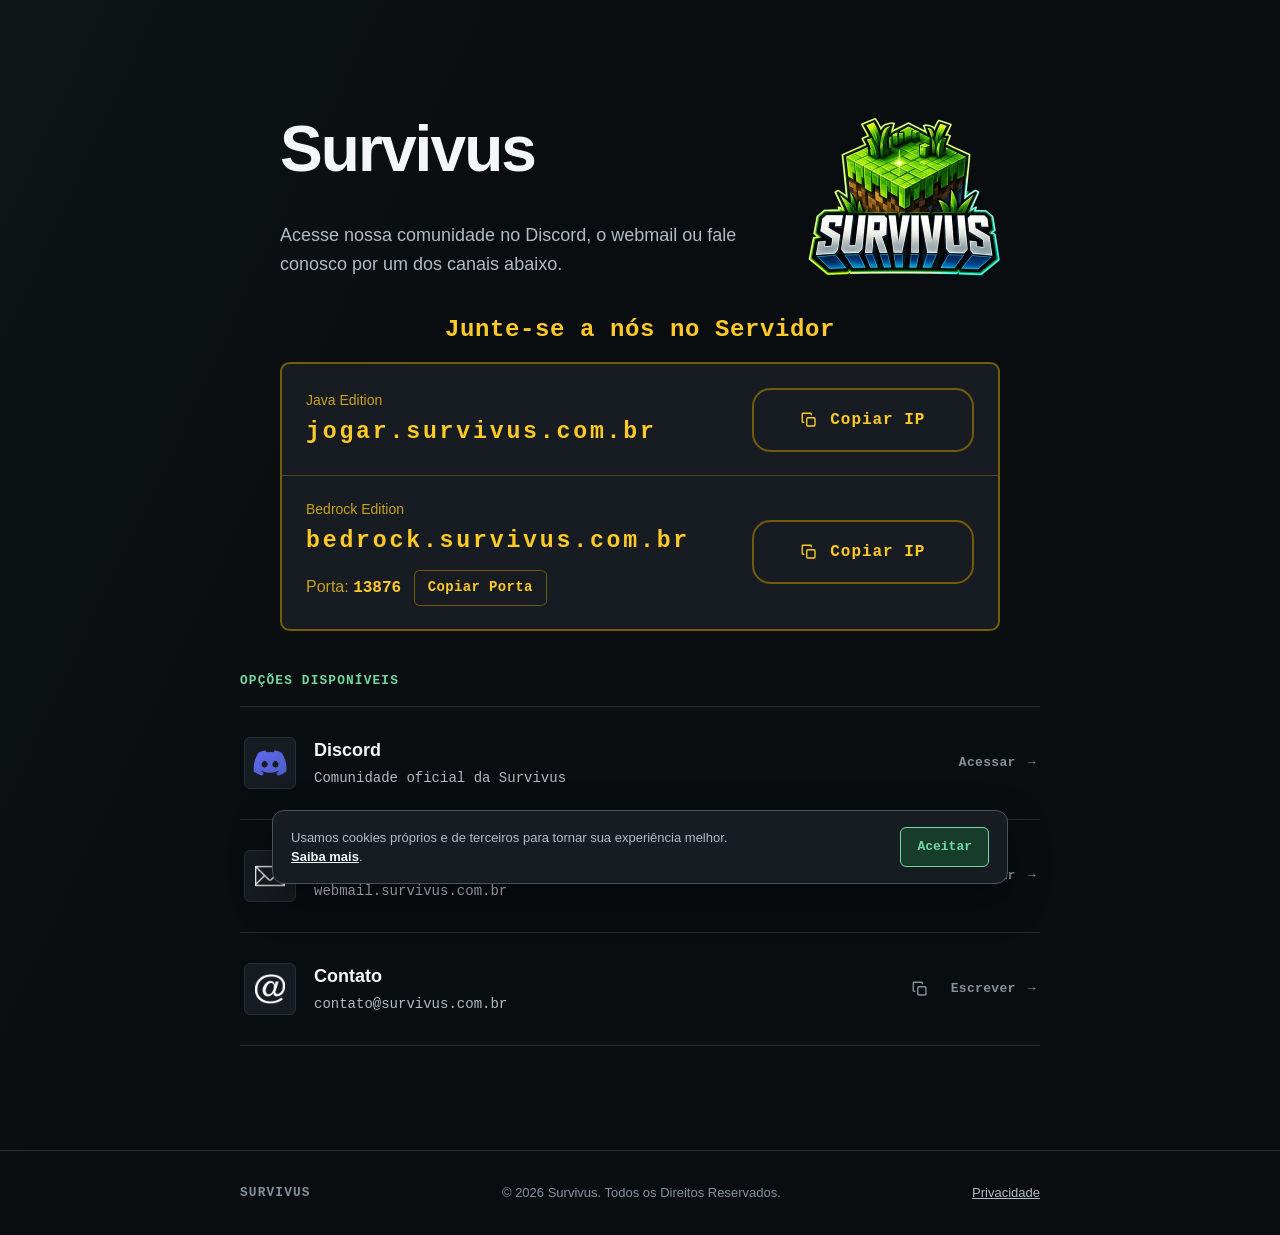
<file: index.html>
<!doctype html>
<html lang="pt-BR">
  <head>
    <meta charset="UTF-8" />
    <meta name="viewport" content="width=device-width, initial-scale=1.0" />
    <meta name="theme-color" content="#0a0d10" />
    <meta name="robots" content="index, follow" />
    <meta name="color-scheme" content="dark" />

    <title>Survivus | Servidor, Discord, Webmail e Contato</title>

    <meta
      name="description"
      content="Entre na comunidade do Survivus no Discord, servidor, acesse o webmail ou entre em contato."
    />
    <link rel="canonical" href="https://survivus.com.br/" />

    <meta name="geo.country" content="BR" />
    <meta name="geo.placename" content="Brasil" />
    <meta name="geo.region" content="BR" />

    <meta
      property="og:title"
      content="Survivus | Servidor, Discord, Webmail e Contato"
    />
    <meta property="og:locale" content="pt_BR" />
    <meta property="og:type" content="website" />
    <meta property="og:site_name" content="Survivus" />
    <meta
      property="og:description"
      content="Entre na comunidade do Survivus no Discord, servidor, acesse o webmail ou entre em contato."
    />
    <meta property="og:url" content="https://survivus.com.br/" />
    <meta
      property="og:image"
      content="https://survivus.com.br/assets/images/survivus-logo-1024x1024.png"
    />
    <meta property="og:image:type" content="image/png" />
    <meta property="og:image:width" content="1024" />
    <meta property="og:image:height" content="1024" />

    <meta name="twitter:card" content="summary_large_image" />
    <meta
      name="twitter:title"
      content="Survivus | Servidor, Discord, Webmail e Contato"
    />
    <meta
      name="twitter:description"
      content="Entre na comunidade do Survivus no Discord, servidor, acesse o webmail ou entre em contato."
    />
    <meta
      name="twitter:image"
      content="https://survivus.com.br/assets/images/survivus-logo-1024x1024.png"
    />

    <link rel="icon" href="./assets/images/favicon.ico" sizes="any" />
    <link
      rel="icon"
      href="./assets/images/favicon-32x32.png"
      type="image/png"
      sizes="32x32"
    />
    <link rel="apple-touch-icon" href="./assets/images/apple-touch-icon.png" />

    <link
      rel="preload"
      href="./assets/images/survivus-logo.webp"
      as="image"
      type="image/webp"
      fetchpriority="high"
    />

    <link rel="stylesheet" href="style.css" />

    <script type="application/ld+json">
      {
        "@context": "https://schema.org",
        "@type": "Organization",
        "name": "Survivus",
        "url": "https://survivus.com.br/",
        "logo": "https://survivus.com.br/assets/images/survivus-logo-1024x1024.png"
      }
    </script>
  </head>

  <body>
    <a class="skip-link" href="#main">Ir para o conteúdo</a>

    <main id="main">
      <section class="intro" aria-labelledby="page-title">
        <div class="container intro__inner">
          <div class="intro__content">
            <div class="intro__heading">
              <h1 id="page-title">Survivus</h1>
              <picture class="intro__logo">
                <source
                  srcset="./assets/images/survivus-logo.webp"
                  type="image/webp"
                />
                <img
                  src="./assets/images/survivus-logo-1024x1024.png"
                  alt=""
                  width="384"
                  height="384"
                  fetchpriority="high"
                  decoding="async"
                />
              </picture>
            </div>
            <p class="intro__lede">
              Acesse nossa comunidade no Discord, o webmail ou fale conosco por
              um dos canais abaixo.
            </p>
          </div>

          <section
            class="server-connect"
            aria-labelledby="server-connect-title"
          >
            <h2 id="server-connect-title">Junte-se a nós no Servidor</h2>

            <div class="server-connect__card">
              <div class="server-connect__row">
                <div class="server-connect__address">
                  <span class="server-connect__edition">Java Edition</span>
                  <code>jogar.survivus.com.br</code>
                </div>
                <button
                  class="server-connect__copy"
                  type="button"
                  data-copy="jogar.survivus.com.br"
                  data-copy-status="server-copy-status"
                  aria-label="Copiar IP da Java Edition"
                >
                  <svg
                    viewBox="0 0 24 24"
                    width="18"
                    height="18"
                    fill="none"
                    stroke="currentColor"
                    stroke-width="1.8"
                    stroke-linecap="round"
                    stroke-linejoin="round"
                    aria-hidden="true"
                  >
                    <rect x="9" y="9" width="11" height="11" rx="1.5" />
                    <path
                      d="M5 15H4a1 1 0 0 1-1-1V4a1 1 0 0 1 1-1h10a1 1 0 0 1 1 1v1"
                    />
                  </svg>
                  <span>Copiar IP</span>
                </button>
              </div>

              <div class="server-connect__row">
                <div class="server-connect__address">
                  <span class="server-connect__edition">Bedrock Edition</span>
                  <code>bedrock.survivus.com.br</code>
                  <span class="server-connect__port">
                    <span>Porta: <strong>13876</strong></span>
                    <button
                      class="server-connect__port-copy"
                      type="button"
                      data-copy="13876"
                      data-copy-status="server-copy-status"
                      aria-label="Copiar porta 13876"
                    >
                      Copiar Porta
                    </button>
                  </span>
                </div>
                <button
                  class="server-connect__copy"
                  type="button"
                  data-copy="bedrock.survivus.com.br"
                  data-copy-status="server-copy-status"
                  aria-label="Copiar IP da Bedrock Edition"
                >
                  <svg
                    viewBox="0 0 24 24"
                    width="18"
                    height="18"
                    fill="none"
                    stroke="currentColor"
                    stroke-width="1.8"
                    stroke-linecap="round"
                    stroke-linejoin="round"
                    aria-hidden="true"
                  >
                    <rect x="9" y="9" width="11" height="11" rx="1.5" />
                    <path
                      d="M5 15H4a1 1 0 0 1-1-1V4a1 1 0 0 1 1-1h10a1 1 0 0 1 1 1v1"
                    />
                  </svg>
                  <span>Copiar IP</span>
                </button>
              </div>
            </div>

            <p
              class="server-connect__status"
              id="server-copy-status"
              role="status"
              aria-live="polite"
            ></p>
          </section>
        </div>
      </section>

      <section class="services container" aria-labelledby="services-title">
        <div class="section-heading">
          <h2 class="eyebrow" id="services-title">Opções disponíveis</h2>
        </div>

        <ul class="services__list">
          <li class="service">
            <a
              class="service__link"
              href="/discord"
              target="_blank"
              rel="noopener noreferrer"
              aria-label="Abrir a comunidade Survivus no Discord em uma nova aba"
            >
              <span class="service__icon">
                <img
                  src="./assets/images/discord-logo.png"
                  alt=""
                  width="40"
                  height="40"
                  loading="lazy"
                />
              </span>
              <span class="service__content">
                <span class="service__title">Discord</span>
                <span class="service__description"
                  >Comunidade oficial da Survivus</span
                >
              </span>
              <span class="service__action"
                >Acessar <span aria-hidden="true">→</span></span
              >
            </a>
          </li>

          <li class="service">
            <a
              class="service__link"
              href="https://webmail.survivus.com.br"
              target="_blank"
              rel="noopener noreferrer"
              aria-label="Abrir o webmail Survivus em uma nova aba"
            >
              <span class="service__icon">
                <img
                  src="./assets/images/mail-server-logo.png"
                  alt=""
                  width="40"
                  height="40"
                  loading="lazy"
                />
              </span>
              <span class="service__content">
                <span class="service__title">Webmail</span>
                <span class="service__description"
                  >webmail.survivus.com.br</span
                >
              </span>
              <span class="service__action"
                >Acessar <span aria-hidden="true">→</span></span
              >
            </a>
          </li>

          <li class="service service--contact">
            <a
              class="service__link"
              href="mailto:contato@survivus.com.br"
              aria-label="Enviar e-mail para contato@survivus.com.br"
            >
              <span class="service__icon">
                <img
                  src="./assets/images/email-logo.png"
                  alt=""
                  width="40"
                  height="40"
                  loading="lazy"
                />
              </span>
              <span class="service__content">
                <span class="service__title">Contato</span>
                <span class="service__description"
                  >contato@survivus.com.br</span
                >
              </span>
              <span class="service__action"
                >Escrever <span aria-hidden="true">→</span></span
              >
            </a>
            <button
              class="copy-button"
              type="button"
              data-copy="contato@survivus.com.br"
              aria-label="Copiar endereço de e-mail"
              title="Copiar endereço de e-mail"
            >
              <svg
                viewBox="0 0 24 24"
                width="18"
                height="18"
                fill="none"
                stroke="currentColor"
                stroke-width="1.8"
                stroke-linecap="round"
                stroke-linejoin="round"
                aria-hidden="true"
              >
                <rect x="9" y="9" width="11" height="11" rx="1.5" />
                <path
                  d="M5 15H4a1 1 0 0 1-1-1V4a1 1 0 0 1 1-1h10a1 1 0 0 1 1 1v1"
                />
              </svg>
              <span class="visually-hidden">Copiar endereço de e-mail</span>
            </button>
          </li>
        </ul>

        <p
          class="copy-status"
          role="status"
          aria-live="polite"
          id="copy-status"
        ></p>
      </section>
    </main>

    <footer class="site-footer">
      <div class="container site-footer__inner">
        <span class="site-footer__mark">SURVIVUS</span>
        <p>
          © <span id="year">2026</span> Survivus. Todos os Direitos Reservados.
        </p>
        <a class="site-footer__privacy" href="privacidade.html">Privacidade</a>
      </div>
    </footer>

    <aside
      class="cookie-consent"
      id="cookie-consent"
      aria-label="Aviso sobre cookies"
      data-adsense-src="https://pagead2.googlesyndication.com/pagead/js/adsbygoogle.js?client=ca-pub-3125964716709244"
      data-analytics-src="https://www.googletagmanager.com/gtag/js?id=G-3N6VMBN715"
      data-analytics-id="G-3N6VMBN715"
      data-speed-insights-src="/_vercel/speed-insights/script.js"
    >
      <p>
        Usamos cookies próprios e de terceiros para tornar sua experiência
        melhor.
        <a href="privacidade.html">Saiba mais</a>.
      </p>
      <button type="button" data-cookie-consent-accept>Aceitar</button>
    </aside>

    <script type="module" src="consent.mjs"></script>
    <script src="script.js" defer></script>
  </body>
</html>
</file>
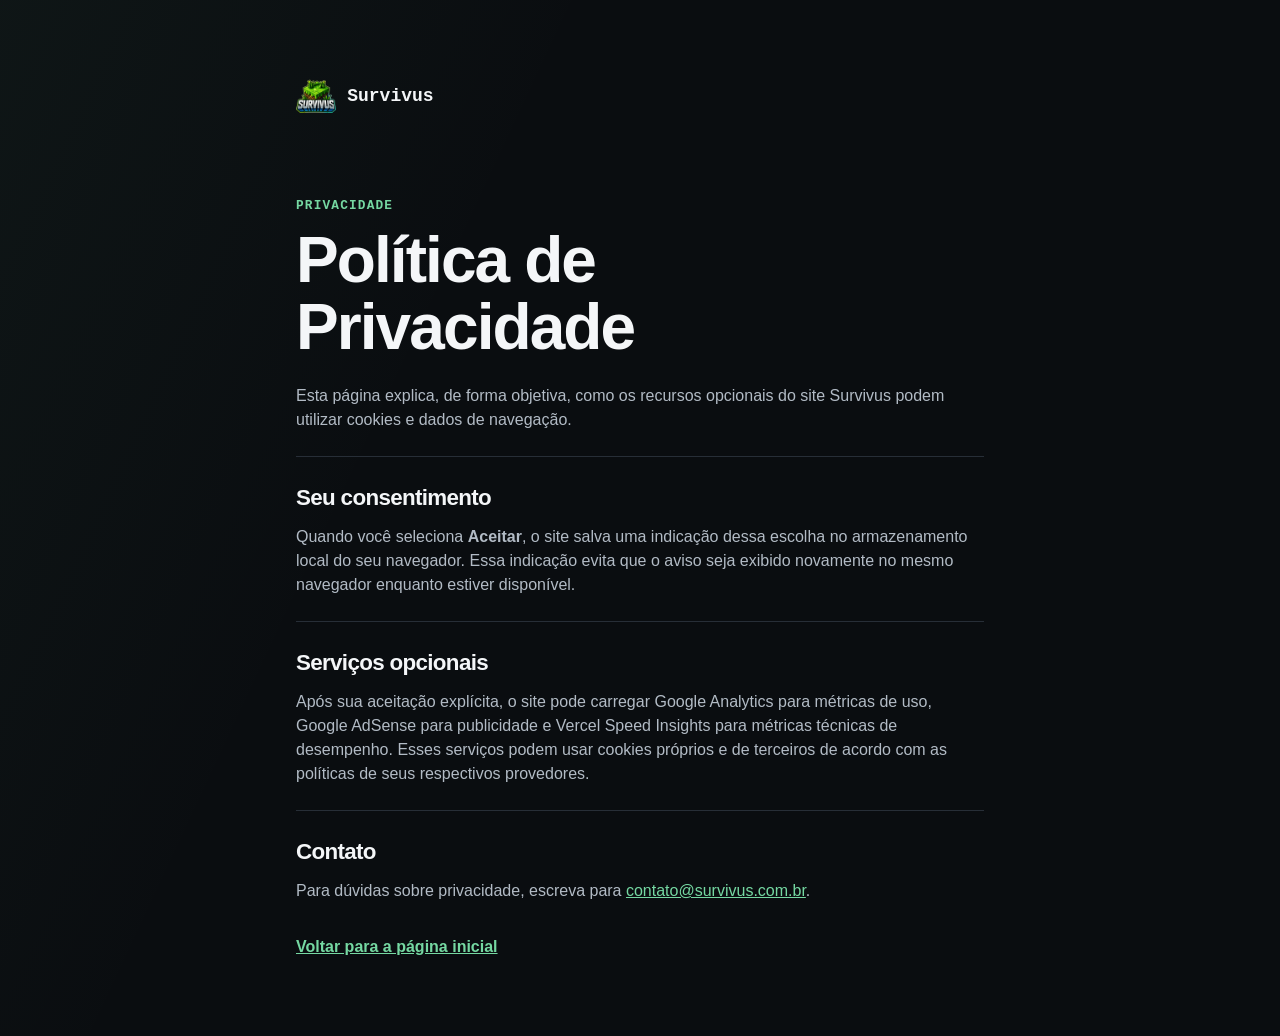
<file: privacidade.html>
<!doctype html>
<html lang="pt-BR">
  <head>
    <meta charset="UTF-8" />
    <meta name="viewport" content="width=device-width, initial-scale=1.0" />
    <meta name="theme-color" content="#0a0d10" />
    <meta name="robots" content="index, follow" />
    <meta name="color-scheme" content="dark" />
    <title>Política de Privacidade | Survivus</title>
    <meta
      name="description"
      content="Entenda como o site Survivus utiliza cookies e serviços opcionais."
    />
    <link rel="canonical" href="https://survivus.com.br/privacidade.html" />
    <link rel="icon" href="./assets/images/favicon.ico" sizes="any" />
    <link
      rel="icon"
      href="./assets/images/favicon-32x32.png"
      type="image/png"
      sizes="32x32"
    />
    <link rel="apple-touch-icon" href="./assets/images/apple-touch-icon.png" />
    <link rel="stylesheet" href="style.css" />
  </head>
  <body>
    <a class="skip-link" href="#main">Ir para o conteúdo</a>

    <main class="legal-page container" id="main">
      <a
        class="legal-page__brand"
        href="/"
        aria-label="Voltar para a página inicial"
      >
        <img
          src="./assets/images/survivus-logo.webp"
          alt=""
          width="384"
          height="384"
        />
        <span>Survivus</span>
      </a>

      <div class="legal-page__content">
        <p class="eyebrow">Privacidade</p>
        <h1>Política de Privacidade</h1>
        <p class="legal-page__lede">
          Esta página explica, de forma objetiva, como os recursos opcionais do
          site Survivus podem utilizar cookies e dados de navegação.
        </p>

        <section aria-labelledby="consentimento-title">
          <h2 id="consentimento-title">Seu consentimento</h2>
          <p>
            Quando você seleciona <strong>Aceitar</strong>, o site salva uma
            indicação dessa escolha no armazenamento local do seu navegador.
            Essa indicação evita que o aviso seja exibido novamente no mesmo
            navegador enquanto estiver disponível.
          </p>
        </section>

        <section aria-labelledby="servicos-title">
          <h2 id="servicos-title">Serviços opcionais</h2>
          <p>
            Após sua aceitação explícita, o site pode carregar Google Analytics
            para métricas de uso, Google AdSense para publicidade e Vercel Speed
            Insights para métricas técnicas de desempenho. Esses serviços podem
            usar cookies próprios e de terceiros de acordo com as políticas de
            seus respectivos provedores.
          </p>
        </section>

        <section aria-labelledby="contato-title">
          <h2 id="contato-title">Contato</h2>
          <p>
            Para dúvidas sobre privacidade, escreva para
            <a href="mailto:contato@survivus.com.br">contato@survivus.com.br</a
            >.
          </p>
        </section>

        <a class="legal-page__back" href="/">Voltar para a página inicial</a>
      </div>
    </main>
  </body>
</html>
</file>
<file: style.css>
:root {
  --bg: #0a0d10;
  --surface: #12161b;
  --surface-elevated: #171c22;
  --border: #272e37;
  --border-strong: #485461;
  --text-primary: #f4f6f8;
  --text-secondary: #b2bbc5;
  --text-muted: #87919d;
  --accent: #75d8a2;
  --accent-soft: #183c2b;
  --success: #75d8a2;
  --error: #f19999;

  --font-display:
    ui-monospace, "SF Mono", "Cascadia Code", "Roboto Mono", Consolas,
    "Liberation Mono", monospace;
  --font-body:
    -apple-system, BlinkMacSystemFont, "Segoe UI", Roboto, "Helvetica Neue",
    Arial, sans-serif;

  --fs-eyebrow: clamp(0.7rem, 0.66rem + 0.2vw, 0.8rem);
  --fs-h1: clamp(2.4rem, 1.8rem + 3vw, 4rem);
  --fs-lede: clamp(1rem, 0.92rem + 0.35vw, 1.125rem);
  --fs-row-title: 1.125rem;
  --fs-row-meta: 0.875rem;
  --fs-small: 0.8125rem;

  --space-section: clamp(3.5rem, 2.5rem + 5vw, 6.5rem);
  --container-pad: clamp(1.25rem, 4vw, 2.5rem);
  --container-max: 800px;

  --radius: 6px;
  --ease: cubic-bezier(0.22, 1, 0.36, 1);
}

*,
*::before,
*::after {
  box-sizing: border-box;
}

html {
  -webkit-text-size-adjust: 100%;
}

body {
  margin: 0;
  min-height: 100svh;
  background: var(--bg);
  background-image: linear-gradient(
    115deg,
    rgba(117, 216, 162, 0.045),
    transparent 34rem
  );
  color: var(--text-primary);
  font-family: var(--font-body);
  font-size: 16px;
  line-height: 1.5;
  -webkit-font-smoothing: antialiased;
  text-rendering: optimizeLegibility;
}

img {
  display: block;
  max-width: 100%;
}

ul {
  list-style: none;
  margin: 0;
  padding: 0;
}

a {
  color: inherit;
}

button {
  font: inherit;
  color: inherit;
  background: none;
  border: none;
  cursor: pointer;
}

h1,
h2,
p {
  margin: 0;
}

@media (prefers-reduced-motion: reduce) {
  *,
  *::before,
  *::after {
    animation-duration: 0.01ms !important;
    animation-iteration-count: 1 !important;
    transition-duration: 0.01ms !important;
    scroll-behavior: auto !important;
  }
}

.visually-hidden {
  position: absolute;
  width: 1px;
  height: 1px;
  padding: 0;
  margin: -1px;
  overflow: hidden;
  clip: rect(0, 0, 0, 0);
  white-space: nowrap;
  border: 0;
}

.skip-link {
  position: fixed;
  top: -3rem;
  left: 1rem;
  z-index: 100;
  padding: 0.6rem 1rem;
  background: var(--text-primary);
  color: var(--bg);
  font-weight: 600;
  font-size: var(--fs-small);
  border-radius: 6px;
  text-decoration: none;
  transition: top 0.2s var(--ease);
}

.skip-link:focus {
  top: 1rem;
}

:focus-visible {
  outline: 2px solid var(--accent);
  outline-offset: 3px;
  border-radius: 4px;
}

.container {
  width: 100%;
  max-width: var(--container-max);
  margin-inline: auto;
  padding-inline: var(--container-pad);
}

.eyebrow,
.site-footer__mark {
  font-family: var(--font-display);
  font-size: var(--fs-eyebrow);
  letter-spacing: 0.09em;
  text-transform: uppercase;
}

.intro {
  padding-block: var(--space-section) clamp(1.5rem, 1rem + 2vw, 2.5rem);
}

.intro__inner {
  display: grid;
  max-width: 50rem;
}

.intro__content {
  display: grid;
  grid-template-columns: minmax(0, 1fr) auto;
  column-gap: clamp(1.5rem, 6vw, 4rem);
  min-width: 0;
  width: 100%;
}

.intro__heading {
  display: contents;
}

.intro__heading h1 {
  grid-column: 1;
}

.intro__logo {
  display: block;
  grid-column: 2;
  grid-row: 1 / span 2;
  align-self: center;
  width: clamp(8rem, 18vw, 12rem);
  height: auto;
}

.intro__logo img {
  width: 100%;
  height: auto;
}

.eyebrow {
  color: var(--accent);
  font-weight: 700;
}

h1,
h2 {
  color: var(--text-primary);
  letter-spacing: -0.03em;
}

h1 {
  max-width: 12ch;
  margin-top: 0.75rem;
  font-size: var(--fs-h1);
  line-height: 1.04;
}

.intro__lede {
  grid-column: 1;
  max-width: 52ch;
  margin-top: 1.4rem;
  color: var(--text-secondary);
  font-size: var(--fs-lede);
  line-height: 1.65;
}

.server-connect {
  --server-accent: #ffca28;
  --server-border: #745b08;
  width: 100%;
  max-width: 46rem;
  margin-inline: auto;
  margin-top: clamp(0.75rem, 0.6rem + 1vw, 1.25rem);
  justify-self: center;
}

.server-connect h2 {
  margin-bottom: 1.1rem;
  color: var(--server-accent);
  font-family: var(--font-display);
  font-size: clamp(1.25rem, 1.05rem + 0.8vw, 1.5rem);
  letter-spacing: 0.025em;
  line-height: 1.2;
  text-align: center;
}

.server-connect__card {
  overflow: hidden;
  background: var(--surface-elevated);
  border: 2px solid var(--server-border);
  border-radius: 0.6rem;
}

.server-connect__row {
  display: grid;
  grid-template-columns: minmax(0, 1fr) 13.9rem;
  align-items: center;
  gap: 1.5rem;
  padding: 1.45rem 1.5rem;
}

.server-connect__row + .server-connect__row {
  border-top: 1px solid rgba(116, 91, 8, 0.65);
}

.server-connect__address {
  display: grid;
  min-width: 0;
  gap: 0.25rem;
}

.server-connect__edition {
  color: #c7a01f;
  font-size: var(--fs-row-meta);
}

.server-connect__address code {
  overflow: hidden;
  color: var(--server-accent);
  font-family: var(--font-display);
  font-size: clamp(1.15rem, 1rem + 0.7vw, 1.45rem);
  font-weight: 700;
  letter-spacing: 0.12em;
  text-overflow: ellipsis;
  white-space: nowrap;
}

.server-connect__port {
  display: inline-flex;
  align-items: center;
  flex-wrap: wrap;
  gap: 0.8rem;
  margin-top: 0.45rem;
  color: #c7a01f;
  font-size: 1rem;
}

.server-connect__port strong {
  color: var(--server-accent);
  font-family: var(--font-display);
}

.server-connect__port-copy {
  padding: 0.4rem 0.8rem;
  border: 1px solid var(--server-border);
  border-radius: 0.35rem;
  color: var(--server-accent);
  font-family: var(--font-display);
  font-size: 0.875rem;
  font-weight: 700;
  letter-spacing: 0.025em;
  transition:
    background-color 180ms var(--ease),
    border-color 180ms var(--ease),
    color 180ms var(--ease);
}

.server-connect__port-copy:hover,
.server-connect__port-copy:focus-visible,
.server-connect__port-copy.is-copied {
  background: #45380e;
  border-color: var(--server-accent);
  color: #fff1a8;
}

.server-connect__copy {
  display: inline-flex;
  min-height: 4rem;
  align-items: center;
  justify-content: center;
  gap: 0.75rem;
  padding: 0.75rem 1.25rem;
  border: 2px solid var(--server-border);
  border-radius: 1.15rem;
  color: var(--server-accent);
  font-family: var(--font-display);
  font-size: 1rem;
  font-weight: 700;
  letter-spacing: 0.06em;
  transition:
    background-color 180ms var(--ease),
    border-color 180ms var(--ease),
    color 180ms var(--ease);
}

.server-connect__copy:hover,
.server-connect__copy:focus-visible,
.server-connect__copy.is-copied {
  background: #45380e;
  border-color: var(--server-accent);
  color: #fff1a8;
}

.server-connect__status {
  min-height: 1.5rem;
  margin-top: 0.65rem;
  color: var(--text-muted);
  font-size: var(--fs-small);
  text-align: center;
}

.server-connect__status:empty {
  display: none;
}

.server-connect__status.is-error {
  color: var(--error);
}

.services {
  padding-bottom: var(--space-section);
}

.section-heading {
  display: flex;
  align-items: end;
  justify-content: space-between;
  gap: 1rem;
  padding-bottom: 1rem;
  border-bottom: 1px solid var(--border);
}

.section-heading h2 {
  margin-top: 0.45rem;
  font-size: clamp(1.4rem, 1.1rem + 1vw, 1.75rem);
  line-height: 1.2;
}

.section-heading .eyebrow {
  margin: 0;
  color: var(--accent);
  font-size: var(--fs-eyebrow);
  letter-spacing: 0.09em;
  line-height: 1.5;
}

.services__list {
  border-bottom: 1px solid var(--border);
}

.service {
  position: relative;
  border-top: 1px solid var(--border);
}

.service:first-child {
  border-top: 0;
}

.service__link {
  display: grid;
  grid-template-columns: 3.25rem minmax(0, 1fr) auto;
  align-items: center;
  gap: 1.125rem;
  min-height: 7rem;
  padding: 1.25rem 0.25rem;
  text-decoration: none;
  transition: background-color 180ms var(--ease);
}

.service__link:hover,
.service__link:focus-visible {
  background: var(--surface);
}

.service__icon {
  display: grid;
  width: 3.25rem;
  height: 3.25rem;
  place-items: center;
  background: var(--surface-elevated);
  border: 1px solid var(--border);
  border-radius: var(--radius);
}

.service__icon img {
  width: 1.85rem;
  height: 1.85rem;
  object-fit: contain;
}

.service:first-child .service__icon img {
  width: 2.8rem;
  height: 2.8rem;
}

.service__content {
  display: grid;
  min-width: 0;
  gap: 0.25rem;
}

.service__title {
  font-size: var(--fs-row-title);
  font-weight: 700;
}

.service__description {
  overflow: hidden;
  color: var(--text-secondary);
  font-family: var(--font-display);
  font-size: var(--fs-row-meta);
  text-overflow: ellipsis;
  white-space: nowrap;
}

.service__action {
  color: var(--text-muted);
  font-family: var(--font-display);
  font-size: var(--fs-small);
  font-weight: 700;
  letter-spacing: 0.025em;
  white-space: nowrap;
  transition:
    color 180ms var(--ease),
    transform 180ms var(--ease);
}

.service__action span {
  display: inline-block;
  margin-left: 0.25rem;
}

.service__link:hover .service__action,
.service__link:focus-visible .service__action {
  color: var(--accent);
}

.service__link:hover .service__action span {
  transform: translateX(0.2rem);
}

.copy-button {
  position: absolute;
  right: 6.25rem;
  top: 50%;
  z-index: 1;
  display: grid;
  width: 2.5rem;
  height: 2.5rem;
  place-items: center;
  translate: 0 -50%;
  border: 1px solid transparent;
  border-radius: var(--radius);
  color: var(--text-muted);
  transition:
    background-color 180ms var(--ease),
    border-color 180ms var(--ease),
    color 180ms var(--ease);
}

.copy-button:hover,
.copy-button:focus-visible,
.copy-button.is-copied {
  border-color: var(--border-strong);
  background: var(--accent-soft);
  color: var(--success);
}

.copy-status {
  min-height: 1.5rem;
  margin-top: 0.85rem;
  color: var(--text-muted);
  font-size: var(--fs-small);
}

.copy-status.is-error {
  color: var(--error);
}

.copy-status:empty {
  display: none;
}

.site-footer {
  border-top: 1px solid var(--border);
}

.site-footer__inner {
  padding-block: 2rem;
  display: flex;
  flex-wrap: wrap;
  align-items: center;
  justify-content: space-between;
  gap: 0.75rem;
}

.site-footer__mark {
  font-weight: 600;
  color: var(--text-muted);
}

.site-footer p {
  font-size: var(--fs-small);
  color: var(--text-muted);
}

.site-footer__privacy {
  color: var(--text-secondary);
  font-size: var(--fs-small);
}

.cookie-consent {
  position: fixed;
  z-index: 90;
  right: 1rem;
  bottom: 1rem;
  left: 1rem;
  display: grid;
  grid-template-columns: minmax(0, 1fr) auto;
  align-items: center;
  gap: 1rem;
  width: min(100% - 2rem, 46rem);
  margin-inline: auto;
  padding: 1rem 1.125rem;
  background: var(--surface-elevated);
  border: 1px solid var(--border-strong);
  border-radius: 0.75rem;
  box-shadow: 0 1rem 2.5rem rgba(0, 0, 0, 0.35);
  color: var(--text-secondary);
  font-size: var(--fs-small);
}

.cookie-consent[hidden] {
  display: none;
}

.cookie-consent p {
  max-width: 62ch;
}

.cookie-consent a {
  color: var(--text-primary);
  font-weight: 700;
}

.cookie-consent button {
  min-height: 2.5rem;
  padding: 0.55rem 1rem;
  border: 1px solid var(--accent);
  border-radius: var(--radius);
  background: var(--accent-soft);
  color: var(--accent);
  font-family: var(--font-display);
  font-size: var(--fs-small);
  font-weight: 700;
}

.cookie-consent button:hover,
.cookie-consent button:focus-visible {
  background: var(--accent);
  color: var(--bg);
}

.legal-page {
  max-width: 48rem;
  padding-block: clamp(2rem, 6vw, 5rem);
}

.legal-page__brand {
  display: inline-flex;
  align-items: center;
  gap: 0.7rem;
  color: var(--text-primary);
  font-family: var(--font-display);
  font-size: var(--fs-row-title);
  font-weight: 700;
  text-decoration: none;
}

.legal-page__brand img {
  width: 2.5rem;
  height: 2.5rem;
}

.legal-page__content {
  display: grid;
  gap: 1.5rem;
  margin-top: clamp(2.5rem, 6vw, 4.5rem);
}

.legal-page h1 {
  margin-top: -0.75rem;
}

.legal-page h2 {
  margin-bottom: 0.65rem;
  font-size: clamp(1.2rem, 1.05rem + 0.5vw, 1.4rem);
}

.legal-page__lede,
.legal-page section p {
  color: var(--text-secondary);
}

.legal-page section {
  padding-top: 1.5rem;
  border-top: 1px solid var(--border);
}

.legal-page section a,
.legal-page__back {
  color: var(--accent);
}

.legal-page__back {
  justify-self: start;
  margin-top: 0.5rem;
  font-weight: 700;
}

.not-found {
  display: grid;
  min-height: 100svh;
  place-items: center;
  text-align: center;
}

.not-found__content {
  display: grid;
  justify-items: center;
  gap: 1.25rem;
  max-width: 38rem;
}

.not-found h1 {
  max-width: none;
  margin-top: -0.75rem;
}

.not-found__content > p:not(.eyebrow) {
  color: var(--text-secondary);
}

.not-found__home {
  padding: 0.65rem 1rem;
  border: 1px solid var(--accent);
  border-radius: var(--radius);
  background: var(--accent-soft);
  color: var(--accent);
  font-family: var(--font-display);
  font-size: var(--fs-small);
  font-weight: 700;
  text-decoration: none;
}

.not-found__home:hover,
.not-found__home:focus-visible {
  background: var(--accent);
  color: var(--bg);
}

@media (max-width: 640px) {
  .server-connect__row {
    grid-template-columns: 1fr;
    gap: 1rem;
    padding: 1.25rem;
  }

  .server-connect__copy {
    width: 100%;
    min-height: 3.5rem;
  }
}

@media (max-width: 480px) {
  .intro__content {
    column-gap: 1.25rem;
  }

  .intro__logo {
    width: 5.25rem;
  }

  .service__link {
    grid-template-columns: 2.75rem minmax(0, 1fr);
    gap: 0.875rem;
    min-height: 6.5rem;
  }

  .service__icon {
    width: 2.75rem;
    height: 2.75rem;
  }

  .service__action {
    display: none;
  }

  .copy-button {
    right: 0.35rem;
  }

  .service--contact .service__link {
    padding-right: 3.5rem;
  }

  .cookie-consent {
    grid-template-columns: 1fr;
    gap: 0.75rem;
  }

  .cookie-consent button {
    width: 100%;
  }
}

@media (max-width: 360px) {
  .server-connect__address code {
    overflow: visible;
    font-size: clamp(0.95rem, 4vw, 1.15rem);
    letter-spacing: 0.04em;
    overflow-wrap: anywhere;
    text-overflow: clip;
    white-space: normal;
  }
}

@media (min-width: 960px) {
  :root {
    --container-max: 880px;
  }
}
</file>
